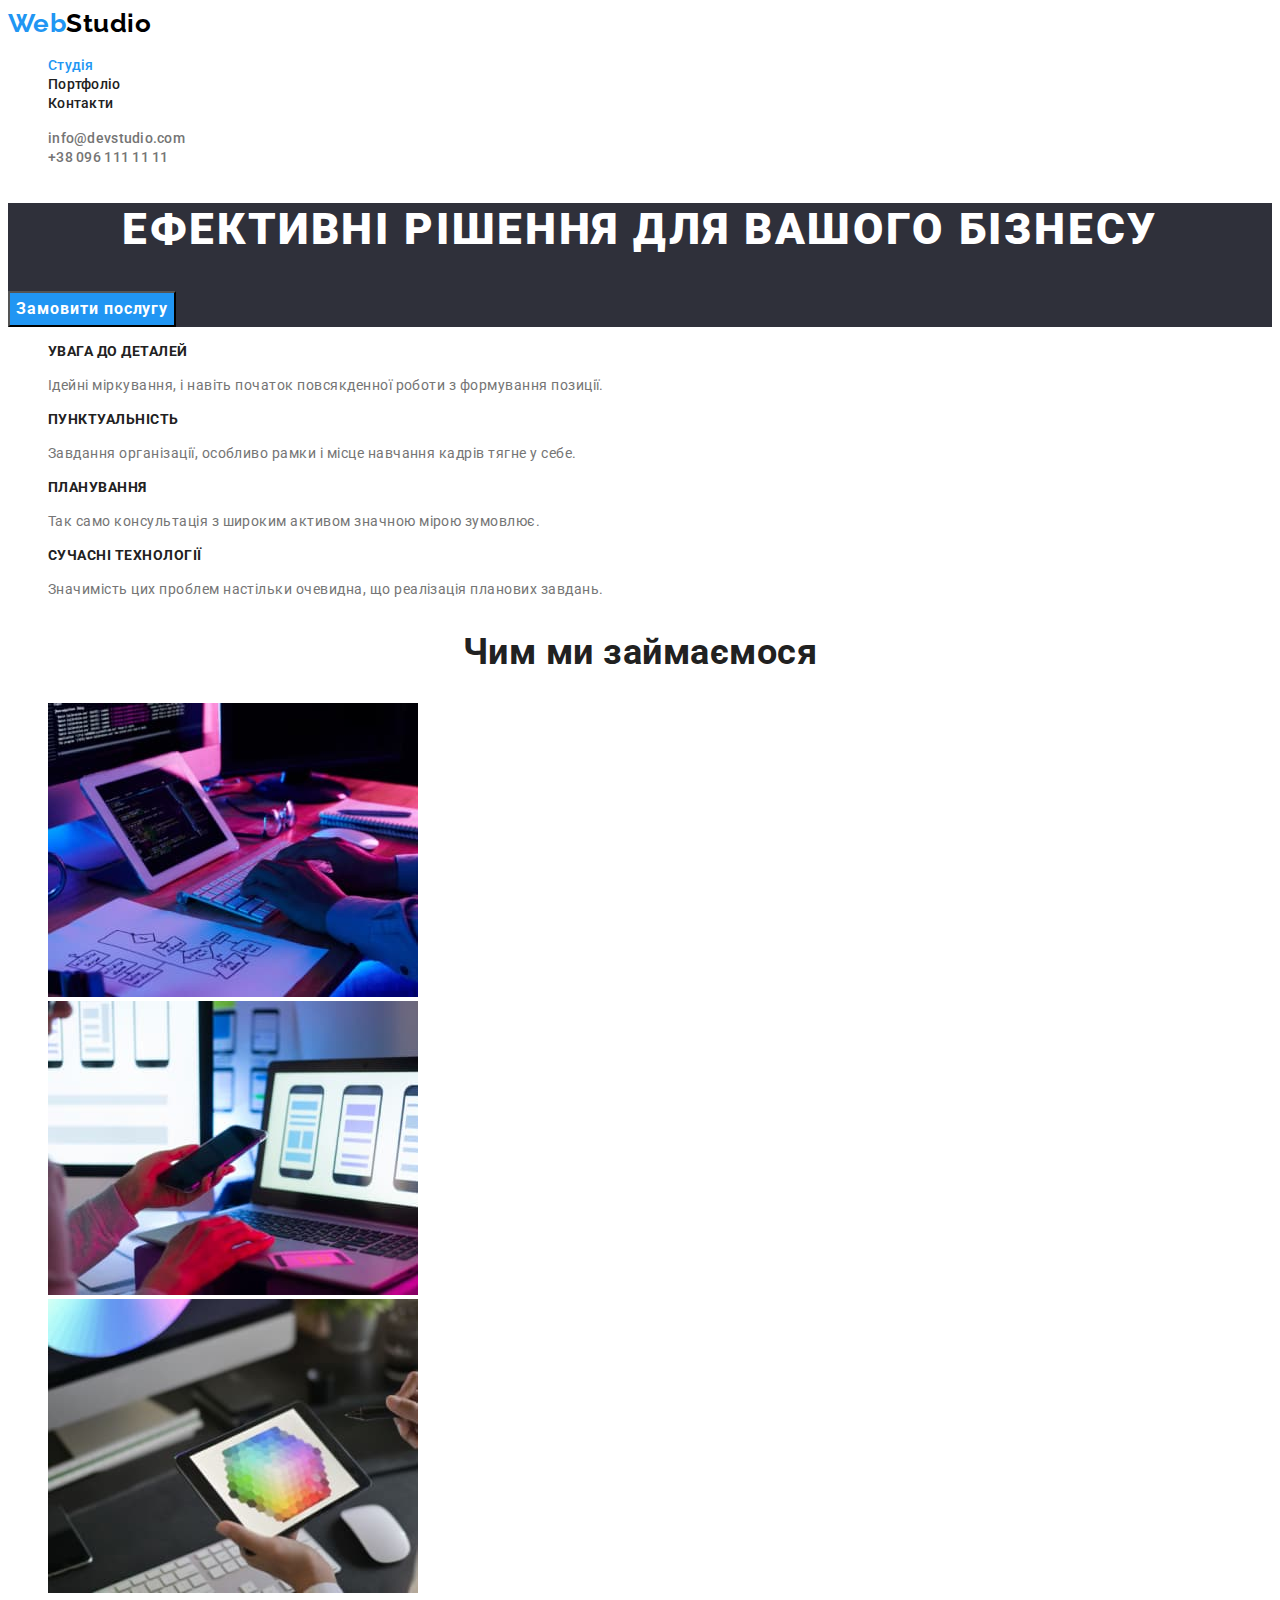
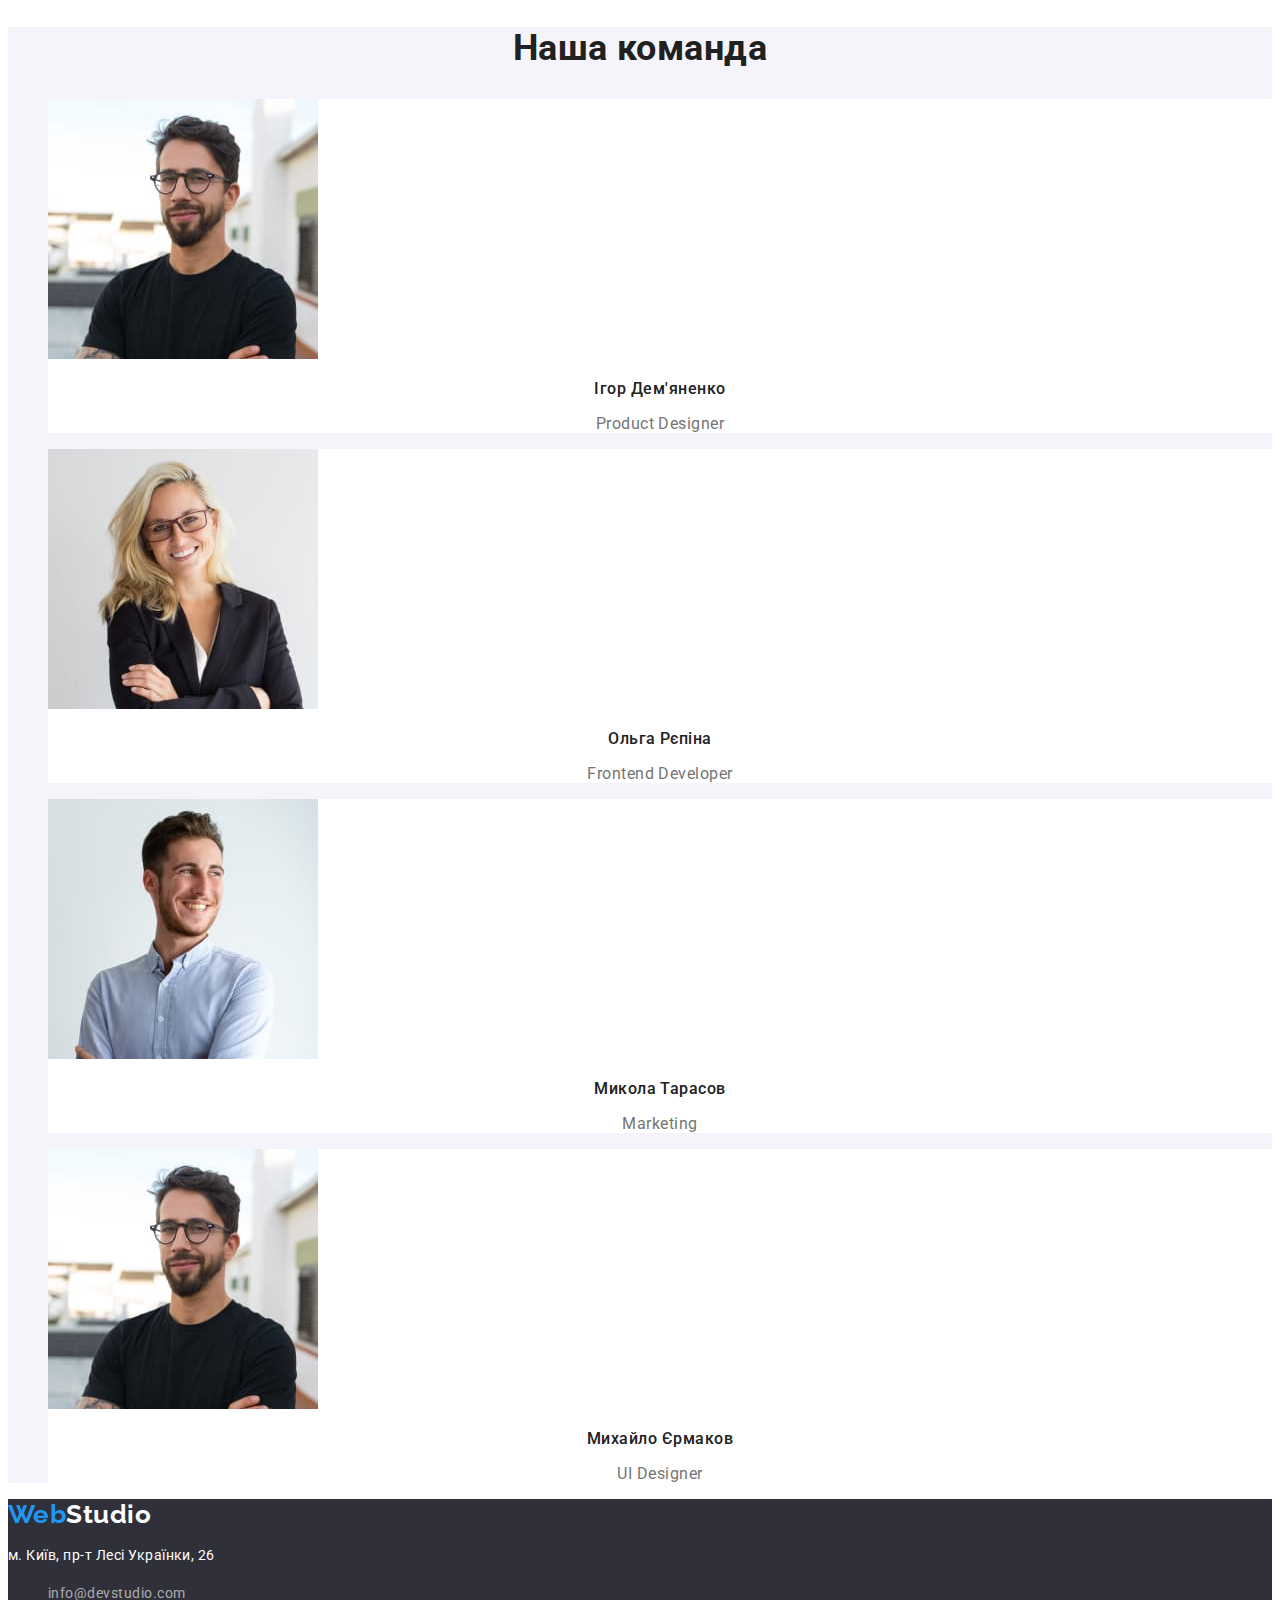
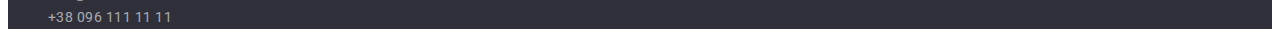
<file: index.html>
<!DOCTYPE html>
<html lang="uk">
  <head>
    <meta charset="UTF-8" />
    <meta http-equiv="X-UA-Compatible" content="IE=edge" />
    <meta name="viewport" content="width=device-width, initial-scale=1.0" />
    <meta
      name="description"
      content="WebStudio - ЕФЕКТИВНІ РІШЕННЯ ДЛЯ ВАШОГО БІЗНЕСУ"
    />
    <title>WebStudio</title>
    <!-- Fonts - start -->
    <link rel="preconnect" href="https://fonts.googleapis.com" />
    <link rel="preconnect" href="https://fonts.gstatic.com" crossorigin />
    <link
      href="https://fonts.googleapis.com/css2?family=Raleway:wght@700&family=Roboto:wght@400;500;700;900&display=swap"
      rel="stylesheet"
    />
    <!-- Fonts end -->
    <link rel="stylesheet" href="./css/styles.css" />
  </head>
  <body class="page">
    <!--Шапка сайта-->
    <header class="header">
      <nav class="main-nav">
        <a class="logo" href="./index.html" lang="en"
          ><span class="logo-span">Web</span>Studio</a
        >
        <ul class="site-nav list">
          <li><a class="link current" href="./index.html">Студія </a></li>
          <li><a class="link" href="./portfolio.html">Портфоліо</a></li>
          <li><a class="link" href="#">Контакти</a></li>
        </ul>
      </nav>

      <ul class="auth-nav list">
        <li>
          <a class="link" href="mailto:info@devstudio.com"
            >info@devstudio.com</a
          >
        </li>
        <li>
          <a class="link" href="tel:+380961111111">+38 096 111 11 11</a>
        </li>
      </ul>
    </header>

    <!--Герой-->
    <main>
      <section class="hero">
        <h2 class="hero-title">Ефективні рішення для вашого бізнесу</h2>
        <button type="button" class="button">Замовити послугу</button>
      </section>

      <!--Преимущества-->
      <section class="features">
        <h2 class="visually-hidden">Наші конкурентні переваги</h2>
        <ul class="feature-list list">
          <li class="item">
            <h3 class="item-title list">Увага до деталей</h3>
            <p class="text">
              Ідейні міркування, і навіть початок повсякденної роботи з
              формування позиції.
            </p>
          </li>

          <li class="item">
            <h3 class="item-title list">Пунктуальність</h3>
            <p class="text">
              Завдання організації, особливо рамки і місце навчання кадрів тягне
              у себе.
            </p>
          </li>

          <li class="item">
            <h3 class="item-title list">Планування</h3>
            <p class="text">
              Так само консультація з широким активом значною мірою зумовлює.
            </p>
          </li>

          <li class="item">
            <h3 class="item-title list">Сучасні технології</h3>
            <p class="text">
              Значимість цих проблем настільки очевидна, що реалізація планових
              завдань.
            </p>
          </li>
        </ul>
      </section>

      <!--секция - 3 фото -->
      <section class="competition">
        <h2 class="competition-title">Чим ми займаємося</h2>
        <ul class="competition-list">
          <li class="competition-item list">
            <img
              src="./images/1p-work/img11.jpg"
              alt="За комп'ютером працює людина"
              width="370"
              height="294"
            />
          </li>

          <li class="competition-item list">
            <img
              src="./images/1p-work/img21.jpg"
              alt="За ноутбуком працює людина та в руці тримає мобільний телефон. 
              На моніторі ноутбука схематично зображені три мобільні телефони"
              width="370"
              height="294"
            />
          </li>

          <li class="competition-item list">
            <img
              src="./images/1p-work/img31.jpg"
              alt="В руках людина тримає планшет з зображенням градієнту кольорів"
              width="370"
              height="294"
            />
          </li>
        </ul>
      </section>

      <!--Команда-->
      <section class="team">
        <h2 class="team-title">Наша команда</h2>
        <ul class="team-list list">
          <li class="team-item">
            <img
              src="./images/1p-comanda/squosh/igor.jpg"
              alt="фотографія Ігора"
              width="270"
              height="260"
            />
            <h3 class="title">Ігор Дем'яненко</h3>
            <p class="position" lang="en">Product Designer</p>
          </li>

          <li class="team-item">
            <img
              src="./images/1p-comanda/squosh/olga.jpg"
              alt="фотографія Ольги"
              width="270"
              height="260"
            />
            <h3 class="title">Ольга Рєпіна</h3>
            <p class="position" lang="en">Frontend Developer</p>
          </li>

          <li class="team-item">
            <img
              src="./images/1p-comanda/squosh/mykola.jpg"
              alt="фотографія Миколи"
              width="270"
              height="260"
            />
            <h3 class="title">Микола Тарасов</h3>
            <p class="position" lang="en">Marketing</p>
          </li>

          <li class="team-item">
            <img
              src="./images/1p-comanda/squosh/mykhailo.jpg"
              alt="фотографія Михайла"
              width="270"
              height="260"
            />
            <h3 class="title">Михайло Єрмаков</h3>
            <p class="position" lang="en">UI Designer</p>
          </li>
        </ul>
      </section>
    </main>

    <!--Подвал-->
    <footer class="footer">
      <a href="/" class="logo" lang="en"
        ><span class="logo-span">Web</span>Studio</a
      >

      <address class="adress list">
        <p class="location">м. Київ, пр-т Лесі Українки, 26</p>

        <ul class="auth-list list">
          <li>
            <a class="link" href="mailto:info@devstudio.com"
              >info@devstudio.com</a
            >
          </li>
          <li>
            <a class="link" href="tel:+380961111111">+38 096 111 11 11</a>
          </li>
        </ul>
      </address>
    </footer>
  </body>
</html>
</file>
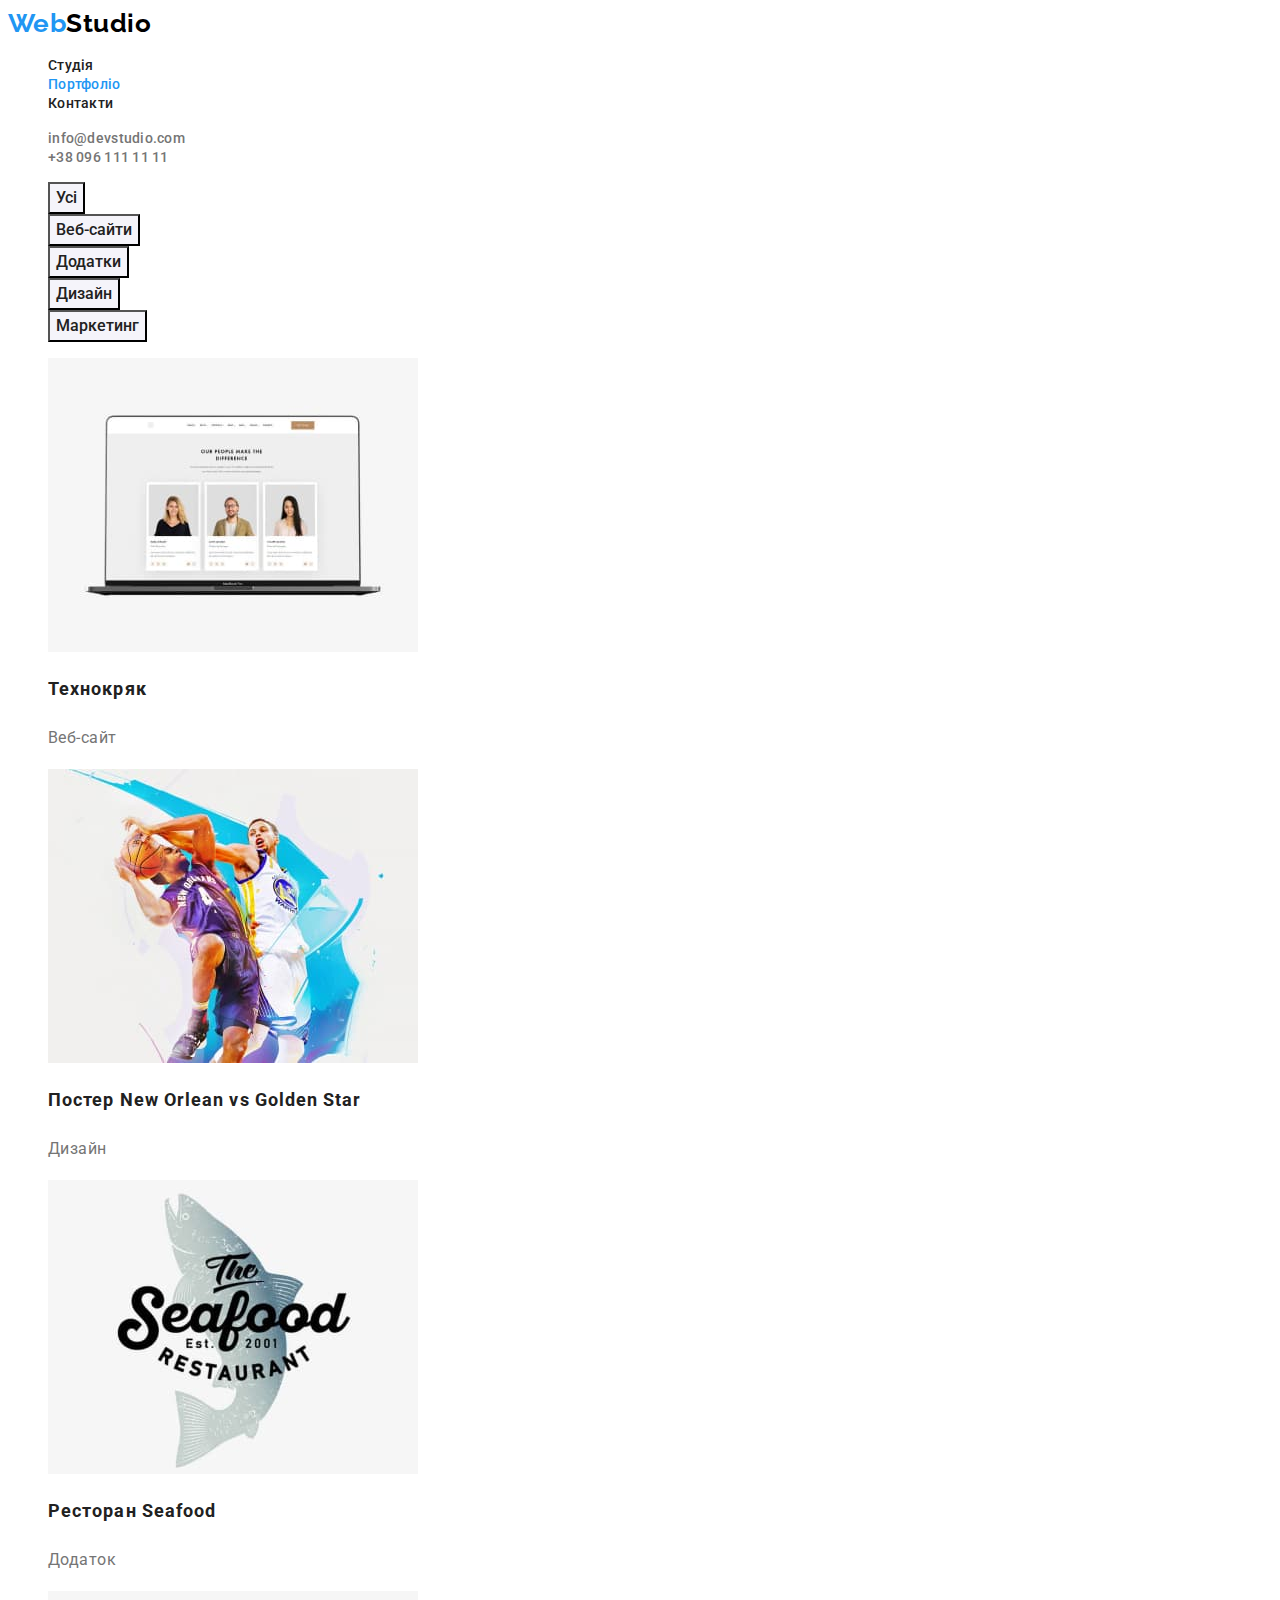
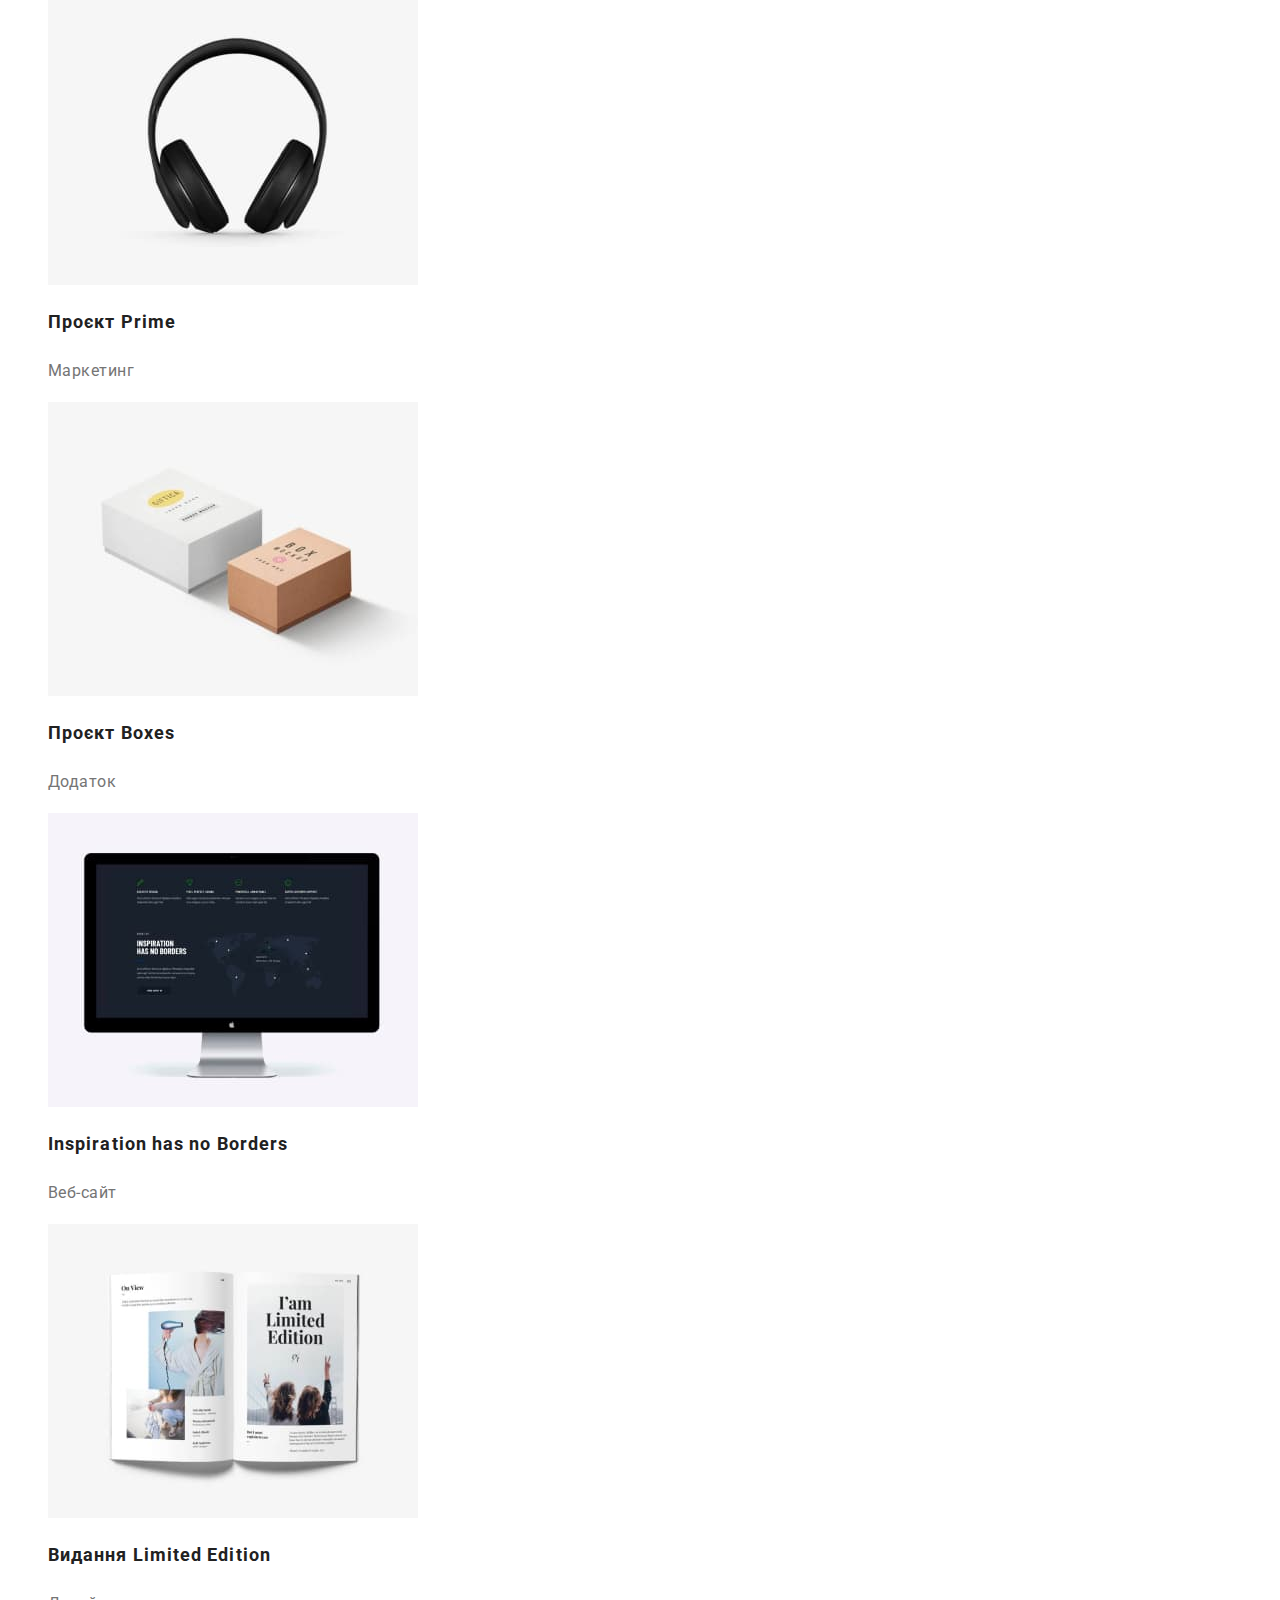
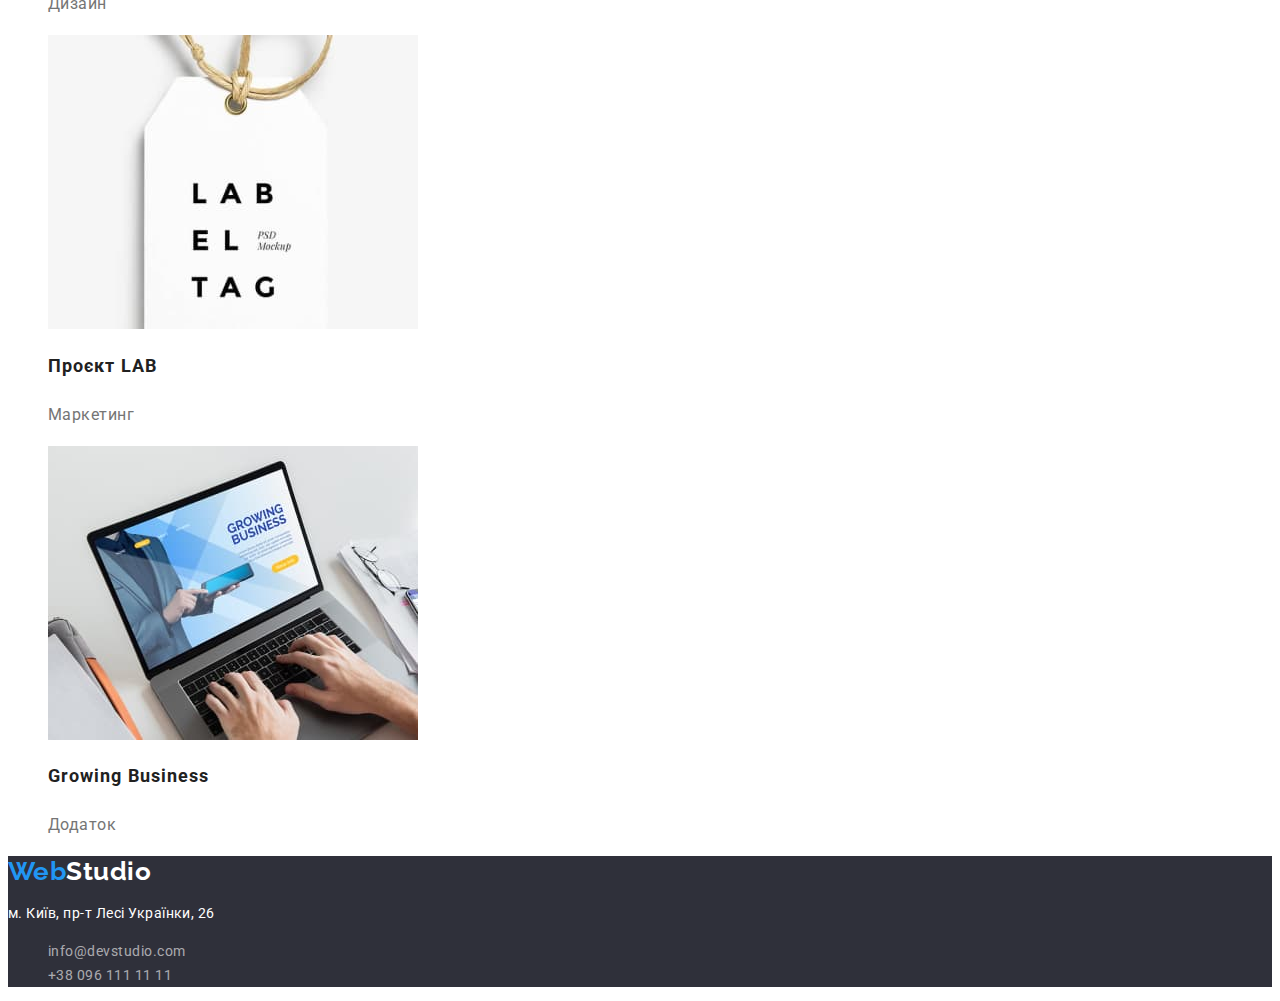
<file: portfolio.html>
<!DOCTYPE html>
<html lang="uk">
  <head>
    <meta charset="UTF-8" />
    <meta http-equiv="X-UA-Compatible" content="IE=edge" />
    <meta name="viewport" content="width=device-width, initial-scale=1.0" />
    <meta
      name="description"
      content="WebStudio - ЕФЕКТИВНІ РІШЕННЯ ДЛЯ ВАШОГО БІЗНЕСУ"
    />
    <title>WebStudio-portfolio</title>
    <link rel="preconnect" href="https://fonts.googleapis.com" />
    <link rel="preconnect" href="https://fonts.gstatic.com" crossorigin />
    <link
      href="https://fonts.googleapis.com/css2?family=Raleway:wght@700&family=Roboto:wght@400;500;700;900&display=swap"
      rel="stylesheet"
    />
    <link rel="stylesheet" href="./css/styles.css" />
  </head>
  <body class="page">
    <!--Шапка сайта-->
    <header class="header">
      <nav class="main-nav">
        <a class="logo" href="./index.html" lang="en"
          ><span class="logo-span">Web</span>Studio</a
        >
        <ul class="site-nav list">
          <li><a class="link" href="./index.html">Студія </a></li>
          <li><a class="link current" href="./portfolio.html">Портфоліо</a></li>
          <li><a class="link" href="#">Контакти</a></li>
        </ul>
      </nav>

      <ul class="auth-nav list">
        <li>
          <a class="link" href="mailto:info@devstudio.com"
            >info@devstudio.com</a
          >
        </li>
        <li><a class="link" href="tel:+380961111111">+38 096 111 11 11</a></li>
      </ul>
    </header>

    <main class="main-portfolio">
      <section class="portfolio">
        <h1 class="visually-hidden">Наші проекти</h1>
        <!-- Фильтр кнопок -->
        <ul class="filtr list">
          <li class="filtr-item">
            <button class="btn" type="button">Усі</button>
          </li>
          <li class="filtr-item">
            <button class="btn" type="button">Веб-сайти</button>
          </li>
          <li class="filtr-item">
            <button class="btn" type="button">Додатки</button>
          </li>
          <li class="filtr-item">
            <button class="btn" type="button">Дизайн</button>
          </li>
          <li class="filtr-item">
            <button class="btn" type="button">Маркетинг</button>
          </li>
        </ul>

        <!-- Gallery -->
        <ul class="gallery list">
          <!-- 1 -->
          <li class="item">
            <img
              class="img"
              src="./images/page-portfolio/img-1.jpg"
              alt="Зображення веб-сайту на моніторі ноутбука"
              width="370"
              height="294"
            />
            <h2 class="img-name">Технокряк</h2>
            <p class="img-type">Веб-сайт</p>
          </li>

          <!-- 2 -->
          <li class="list-item">
            <img
              class="img"
              src="./images/page-portfolio/img-2.jpg"
              alt="Постер двох баскетбольних гравців"
              width="370"
              height="294"
            />
            <h2 class="img-name">
              Постер <span lang="en">New Orlean vs Golden Star</span>
            </h2>
            <p class="img-type">Дизайн</p>
          </li>

          <!-- 3 -->
          <li class="list-item">
            <img
              class="img"
              src="./images/page-portfolio/img-3.jpg"
              alt="Дизайн початкової сторінки додатку з логотипом ресторану морепродуктів"
              width="370"
              height="294"
            />
            <h2 class="img-name">Ресторан <span lang="en">Seafood</span></h2>
            <p class="img-type">Додаток</p>
          </li>

          <!-- 4 -->
          <li class="list-item">
            <img
              class="img"
              src="./images/page-portfolio/img-4.jpg"
              alt="Навушники"
              width="370"
              height="294"
            />
            <h2 class="img-name">Проєкт <span lang="en">Prime</span></h2>
            <p class="img-type">Маркетинг</p>
          </li>

          <!-- 5 -->
          <li class="list-item">
            <img
              class="img"
              src="./images/page-portfolio/img-5.jpg"
              alt="Дві пакувальні коробки"
              width="370"
              height="294"
            />
            <h2 class="img-name">Проєкт <span lang="en">Boxes</span></h2>
            <p class="img-type">Додаток</p>
          </li>

          <!-- 6 -->
          <li class="list-item">
            <img
              class="img"
              src="./images/page-portfolio/img-6.jpg"
              alt="Монітор комп'ютера"
              width="370"
              height="294"
            />
            <h2 class="img-name">
              <span lang="en">Inspiration has no Borders</span>
            </h2>
            <p class="img-type">Веб-сайт</p>
          </li>

          <!-- 7 -->
          <li class="list-item">
            <img
              class="img"
              src="./images/page-portfolio/img-7.jpg"
              alt="Глянцевий журнал в розгорнутому вигляді"
              width="370"
              height="294"
            />
            <h2 class="img-name">
              Видання <span lang="en">Limited Edition</span>
            </h2>
            <p class="img-type">Дизайн</p>
          </li>

          <!-- 8 -->
          <li class="list-item">
            <img
              class="img"
              src="./images/page-portfolio/img-8.jpg"
              alt="Єтикетка картонна на шнурку"
              width="370"
              height="294"
            />
            <h2 class="img-name">Проєкт <span lang="en">LAB</span></h2>
            <p class="img-type">Маркетинг</p>
          </li>

          <!-- 9 -->
          <li class="list-item">
            <img
              class="img"
              src="./images/page-portfolio/img-9.jpg"
              alt="За ноутбуком працює людина"
              width="370"
              height="294"
            />
            <h2 class="img-name">
              <span lang="en">Growing Business</span>
            </h2>
            <p class="img-type">Додаток</p>
          </li>
        </ul>
      </section>
    </main>

    <!--Подвал-->
    <footer class="footer">
      <a href="#" class="logo" lang="en"
        ><span class="logo-span">Web</span>Studio</a
      >

      <address class="adress list">
        <p class="location">м. Київ, пр-т Лесі Українки, 26</p>

        <ul class="auth-list list">
          <li>
            <a class="link" href="mailto:info@devstudio.com"
              >info@devstudio.com</a
            >
          </li>
          <li>
            <a class="link" href="tel:+380961111111">+38 096 111 11 11</a>
          </li>
        </ul>
      </address>
    </footer>
  </body>
</html>
</file>
<file: css/styles.css>
:root {
  /* Fonts */
  --main-fonts: Roboto, sans-serif;
  --secondary-font: Raleway, sans-serif;

  /* Text colors */
  --main-txt-cl: #757575;
  --title-txt-cl: #212121;
  --logo-cl: #000000;
  --accent-txt-cl: #2196f3;
  --hero-txt-cl: #ffffff;
  --btn-txt-cl: #ffffff;
  --footer-link-cl: rgba(255, 255, 255, 0.6);

  /* Background colors */

  --main-bcg-cl: #ffffff;
  --secondary-bcg-cl: #f5f4fa;
  --hero-bcg-cl: #2f303a;
  --accent-bcg-cl: #2196f3;
  --btn-hover-cl: #188ce8;
}

body {
  font-family: var(--main-fonts);
  color: var(--main-txt-cl);
  background-color: var(--main-bcg-cl);
  letter-spacing: 0.03em;
}

/* Reset */
.link {
  text-decoration: none;
  color: currentColor;
}

.list {
  list-style: none;
}

/* ^^^^^^^^
HEADER^^^^^^^ */
header {
  background-color: var(--hero-txt-cl);
}
/* LOGO */
.logo {
  color: var(--logo-cl);
  text-decoration: none;
  font-family: Raleway, sans-serif;
  font-weight: 700;
  font-size: 26px;
  line-height: calc(31 / 26);
}

.logo-span {
  color: var(--accent-txt-cl);
}

/* SITE-NAVIGATION */
.site-nav .link {
  color: var(--title-txt-cl);
  font-weight: 500;
  font-size: 14px;
  line-height: calc(16 / 14);
  letter-spacing: 0.02em;
}

.site-nav .link:hover,
.site-nav .link:focus,
.site-nav .link.current,
.auth-nav .link:hover,
.auth-nav .link:focus,
.adress .link:hover,
.adress .link:focus {
  color: var(--accent-txt-cl);
}

.auth-nav .link {
  color: var(--main-txt-cl);
  text-decoration: none;
  font-size: 14px;
  font-weight: 500;
  line-height: calc(16 / 14);
  letter-spacing: 0.02em;
}

.nav-bcg {
  background-color: var(--hero-text-color);
}

/* HERO */
.hero,
.footer {
  background-color: var(--hero-bcg-cl);
}
.hero-title {
  color: var(--hero-txt-cl);
  font-weight: 900;
  font-size: 44px;
  letter-spacing: 0.06em;
  text-transform: uppercase;
  text-align: center;
}

/* BUTTON hero*/
.button {
  color: var(--hero-txt-cl);
  background-color: var(--accent-bcg-cl);
  font-family: inherit;
  font-weight: 700;
  font-size: 16px;
  line-height: calc(30 / 16);
  letter-spacing: 0.06em;
  text-align: center;
  cursor: pointer;
}

.button:hover,
.button:focus {
  background-color: var(--btn-hover-cl);
}

/* FEATURES Преимущества*/
.features .item-title {
  color: var(--title-txt-cl);
  font-weight: 700;
  font-size: 14px;
  line-height: calc(16 / 14);
  text-transform: uppercase;
}

.features .text {
  font-size: 14px;
  line-height: calc(24 / 14);
}

.visually-hidden {
  position: absolute;
  white-space: nowrap;
  width: 1px;
  height: 1px;
  overflow: hidden;
  border: 0;
  padding: 0;
  clip: rect(0 0 0 0);
  clip-path: inset(50%);
  margin: -1px;
}

/* COMPETITION */
.competition-title {
  color: var(--title-txt-cl);
  font-weight: 700;
  font-size: 36px;
  line-height: calc(42 / 36);
  text-align: center;
}

/* OUR TEAM */
.team {
  background-color: var(--secondary-bcg-cl);
}

.team-item {
  background-color: var(--main-bcg-cl);
}

.team-title {
  color: var(--title-txt-cl);
  font-weight: 700;
  font-size: 36px;
  line-height: calc(42 / 36);
  text-align: center;
}

.team-item .title {
  color: var(--title-txt-cl);
  font-weight: 500;
  font-size: 16px;
  line-height: calc(19 / 16);
  text-align: center;
}

.team-item .position {
  font-size: 16px;
  line-height: calc(19 / 16);
  text-align: center;
}

/* GALLERY - page Portfolio */

.filtr-item .btn {
  color: var(--title-txt-cl);
  background-color: var(--secondary-bcg-cl);

  font-family: inherit;
  font-weight: 500;
  font-size: 16px;
  line-height: calc(26 / 16);
  text-align: center;
  cursor: pointer;
}

.filtr-item .btn:hover,
.filtr-item .btn:focus {
  color: var(--btn-txt-cl);
  background-color: var(--accent-bcg-cl);
}

.gallery .img-name {
  color: var(--title-txt-cl);
  font-weight: 700;
  font-size: 18px;
  line-height: calc(36 / 18);
  letter-spacing: 0.06em;
}

.gallery .img-type {
  font-size: 16px;
  line-height: calc(30 / 16);
}

/* FOOTER */
.footer .logo {
  color: var(--main-bcg-cl);
  text-decoration: none;
  font-family: Raleway, sans-serif;
  font-weight: 700;
  font-size: 26px;
  line-height: 1.19;
}
.footer .logo-span {
  color: var(--accent-txt-cl);
}

.adress .location {
  color: var(--btn-txt-cl);
  font-style: normal;
  font-size: 14px;
  line-height: calc(24 / 14);
}
.adress .auth-list {
  color: var(--footer-link-cl);
  font-style: normal;
  font-size: 14px;
  line-height: calc(24 / 14);
}
</file>
